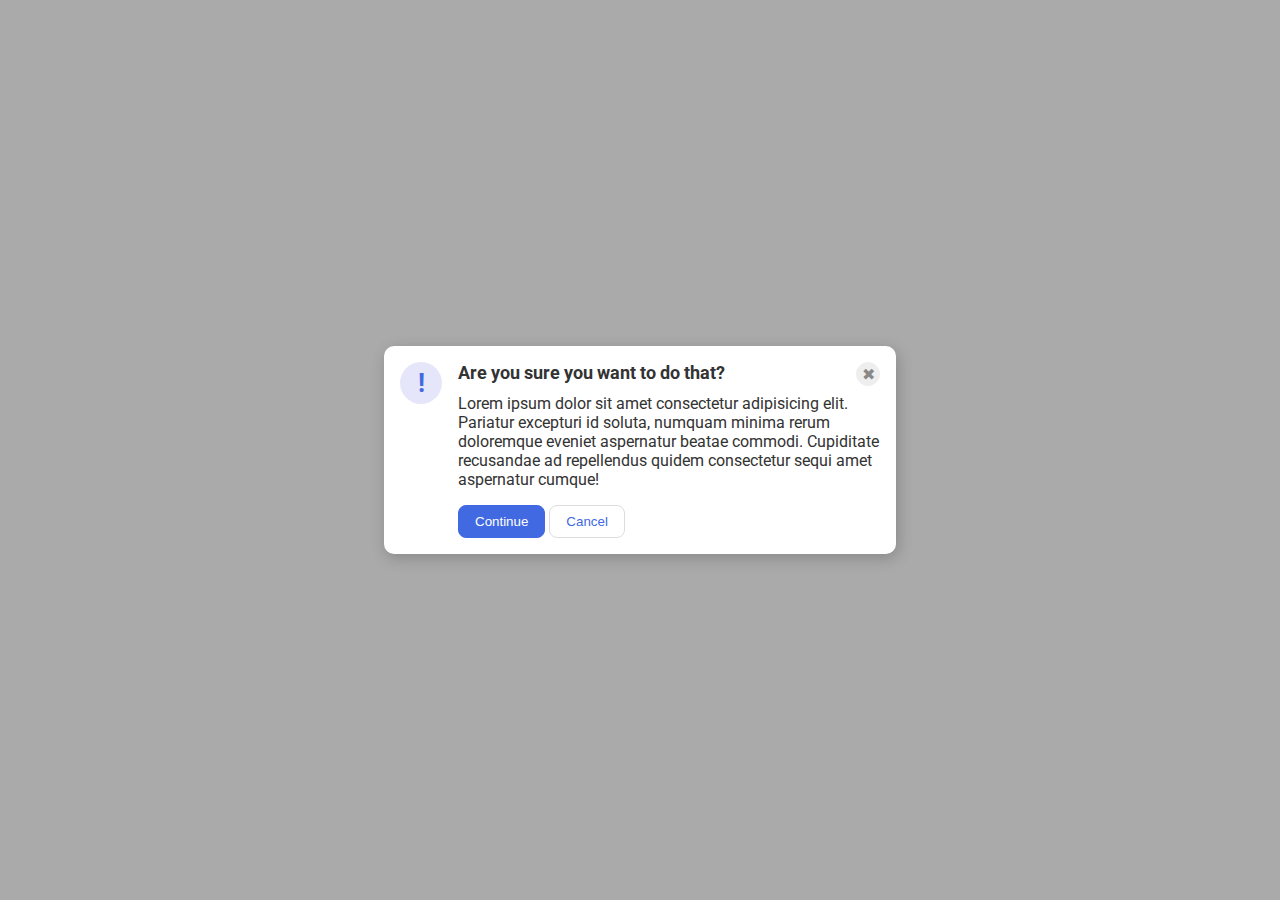
<file: flex/05-flex-modal/index.html>
<!DOCTYPE html>
<html lang="en">
  <head>
    <meta charset="UTF-8" />
    <meta http-equiv="X-UA-Compatible" content="IE=edge" />
    <meta name="viewport" content="width=device-width, initial-scale=1.0" />
    <link rel="stylesheet" href="style.css" />
    <title>Modal</title>
  </head>
  <body>
    <div class="modal">
      <div class="left">
        <div class="icon">!</div>
      </div>
      <div class="middle">
    
          <div class="header">Are you sure you want to do that?
            <button class="close-button">✖</button>
          </div>
          
      
        <div class="text">
          Lorem ipsum dolor sit amet consectetur adipisicing elit. Pariatur
          excepturi id soluta, numquam minima rerum doloremque eveniet
          aspernatur beatae commodi. Cupiditate recusandae ad repellendus quidem
          consectetur sequi amet aspernatur cumque!
        </div>
        <button class="continue">Continue</button>
        <button class="cancel">Cancel</button>
      </div>
    </div>
  </body>
</html>
</file>
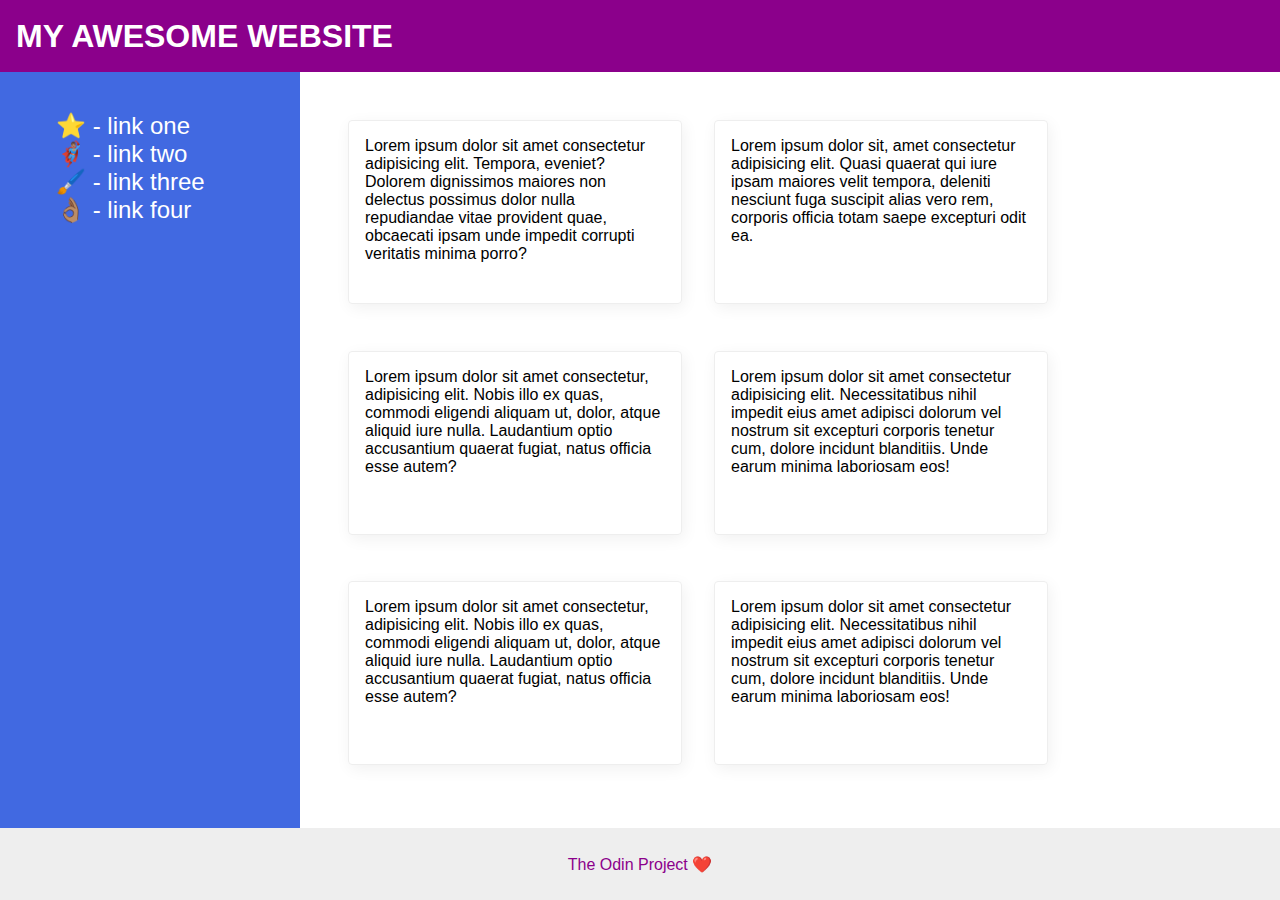
<file: flex/07-flex-layout-2/index.html>
<!DOCTYPE html>
<html lang="en">
  <head>
    <meta charset="UTF-8" />
    <meta http-equiv="X-UA-Compatible" content="IE=edge" />
    <meta name="viewport" content="width=device-width, initial-scale=1.0" />
    <title>The Holy Grail</title>
    <link rel="stylesheet" href="style.css" />
  </head>
  <body>
    <div class="header">MY AWESOME WEBSITE</div>

    <div class="middle">
      <div class="sidebar">
        <ul>
          <li><a href="#">⭐ - link one</a></li>
          <li><a href="#">🦸🏽‍♂️ - link two</a></li>
          <li><a href="#">🖌️ - link three</a></li>
          <li><a href="#">👌🏽 - link four</a></li>
        </ul>
      </div>
      <div class="cards">
        <div class="card">
          Lorem ipsum dolor sit amet consectetur adipisicing elit. Tempora,
          eveniet? Dolorem dignissimos maiores non delectus possimus dolor nulla
          repudiandae vitae provident quae, obcaecati ipsam unde impedit corrupti
          veritatis minima porro?
        </div>
        <div class="card">
          Lorem ipsum dolor sit, amet consectetur adipisicing elit. Quasi quaerat
          qui iure ipsam maiores velit tempora, deleniti nesciunt fuga suscipit
          alias vero rem, corporis officia totam saepe excepturi odit ea.
        </div>
        <div class="card">
          Lorem ipsum dolor sit amet consectetur, adipisicing elit. Nobis illo ex
          quas, commodi eligendi aliquam ut, dolor, atque aliquid iure nulla.
          Laudantium optio accusantium quaerat fugiat, natus officia esse autem?
        </div>
        <div class="card">
          Lorem ipsum dolor sit amet consectetur adipisicing elit. Necessitatibus
          nihil impedit eius amet adipisci dolorum vel nostrum sit excepturi
          corporis tenetur cum, dolore incidunt blanditiis. Unde earum minima
          laboriosam eos!
        </div>
        <div class="card">
          Lorem ipsum dolor sit amet consectetur, adipisicing elit. Nobis illo ex
          quas, commodi eligendi aliquam ut, dolor, atque aliquid iure nulla.
          Laudantium optio accusantium quaerat fugiat, natus officia esse autem?
        </div>
        <div class="card">
          Lorem ipsum dolor sit amet consectetur adipisicing elit. Necessitatibus
          nihil impedit eius amet adipisci dolorum vel nostrum sit excepturi
          corporis tenetur cum, dolore incidunt blanditiis. Unde earum minima
          laboriosam eos!
        </div>

      </div>
      
    </div>

    <div class="footer">The Odin Project ❤️</div>
  </body>
</html>
</file>
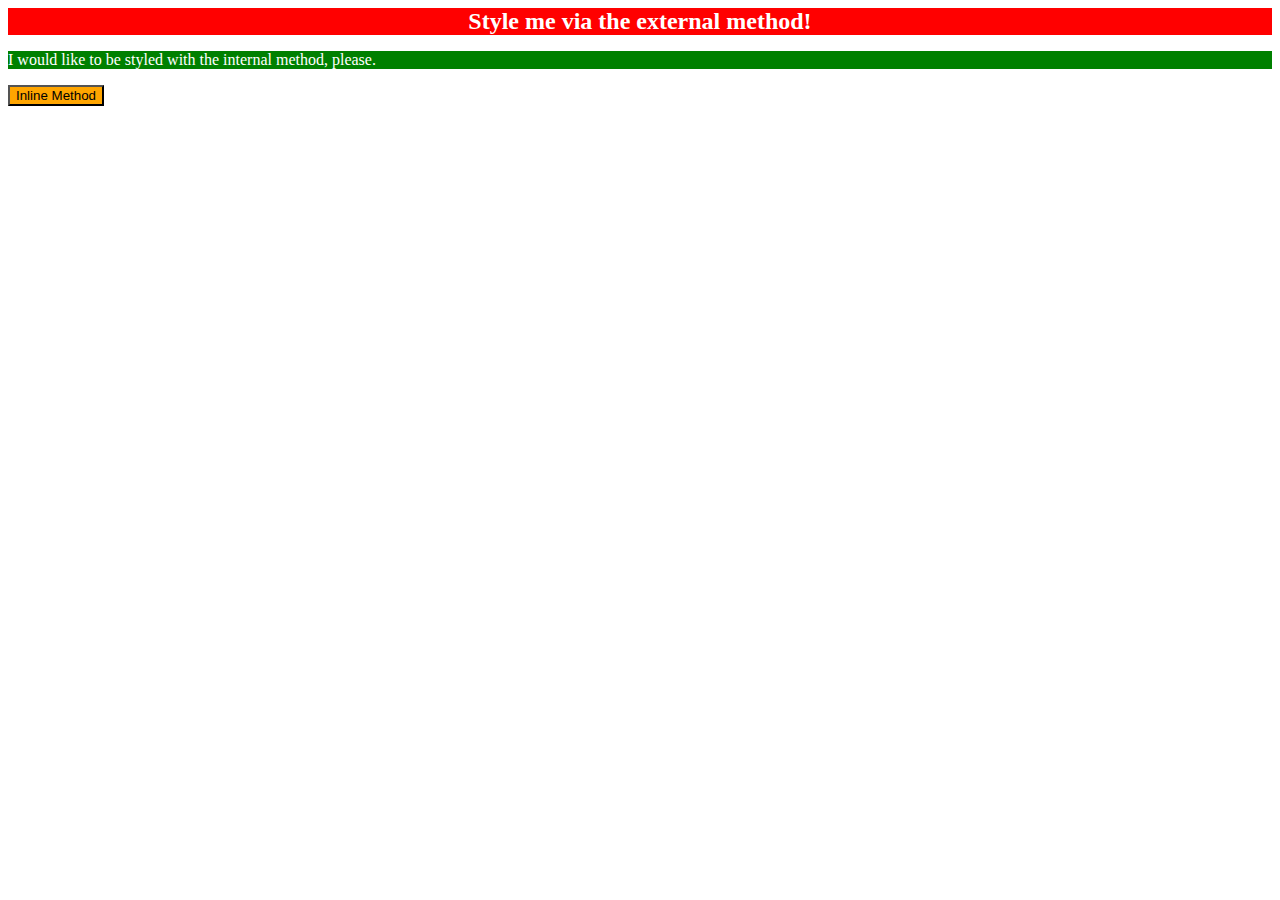
<file: foundations/01-css-methods/index.html>
<!DOCTYPE html>
<html lang="en">
  <head>
    <style>
      p{
        color: white; 
        font-family:Georgia, 'Times New Roman', Times, serif;
        background-color: green;
        font-size:medium;
      }
    </style>
    <link rel="stylesheet" href="styles.css" />
    <meta charset="UTF-8">
    <meta http-equiv="X-UA-Compatible" content="IE=edge">
    <meta name="viewport" content="width=device-width, initial-scale=1.0">
    <title>Methods for Adding CSS</title>
  </head>
  <body>
    <div>Style me via the external method!</div>
    <p>I would like to be styled with the internal method, please.</p>
    <button style = "background-color: orange; color: black;">Inline Method</button>
  </body>
</html>
</file>
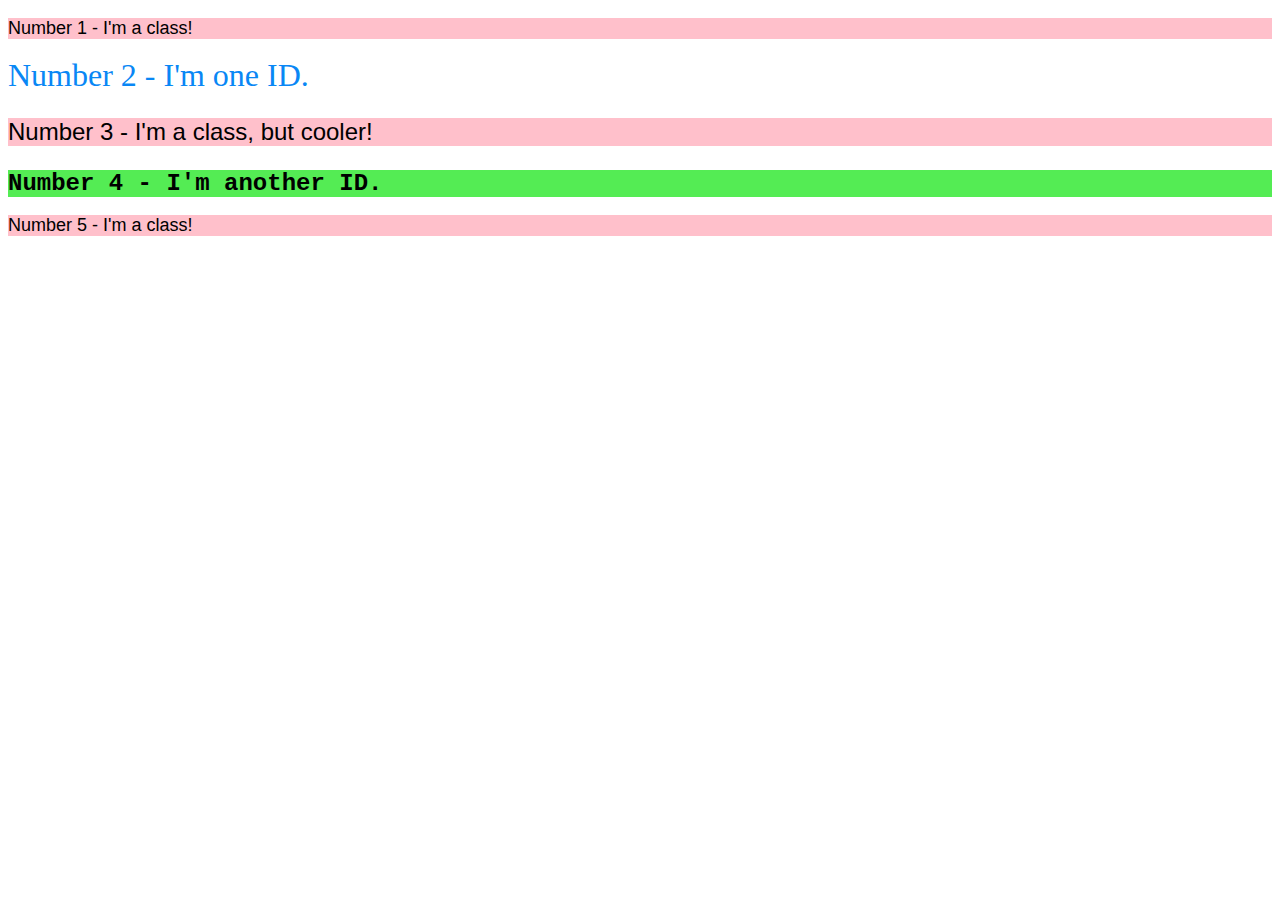
<file: foundations/02-class-id-selectors/index.html>
<!DOCTYPE html>
<html lang="en">
  <head>
    <meta charset="UTF-8">
    <meta http-equiv="X-UA-Compatible" content="IE=edge">
    <meta name="viewport" content="width=device-width, initial-scale=1.0">
    <title>Class and ID Selectors</title>
    <link rel="stylesheet" href="styles.css">
  </head>
  <body>
    <p class = "odd">Number 1 - I'm a class!</p>
    <div class = "num2">Number 2 - I'm one ID.</div>
    <p class = "odd" id = "cooler">Number 3 - I'm a class, but cooler!</p>
    <div class = "num4">Number 4 - I'm another ID.</div>
    <p class = "odd">Number 5 - I'm a class!</p>
  </body>
</html>
</file>
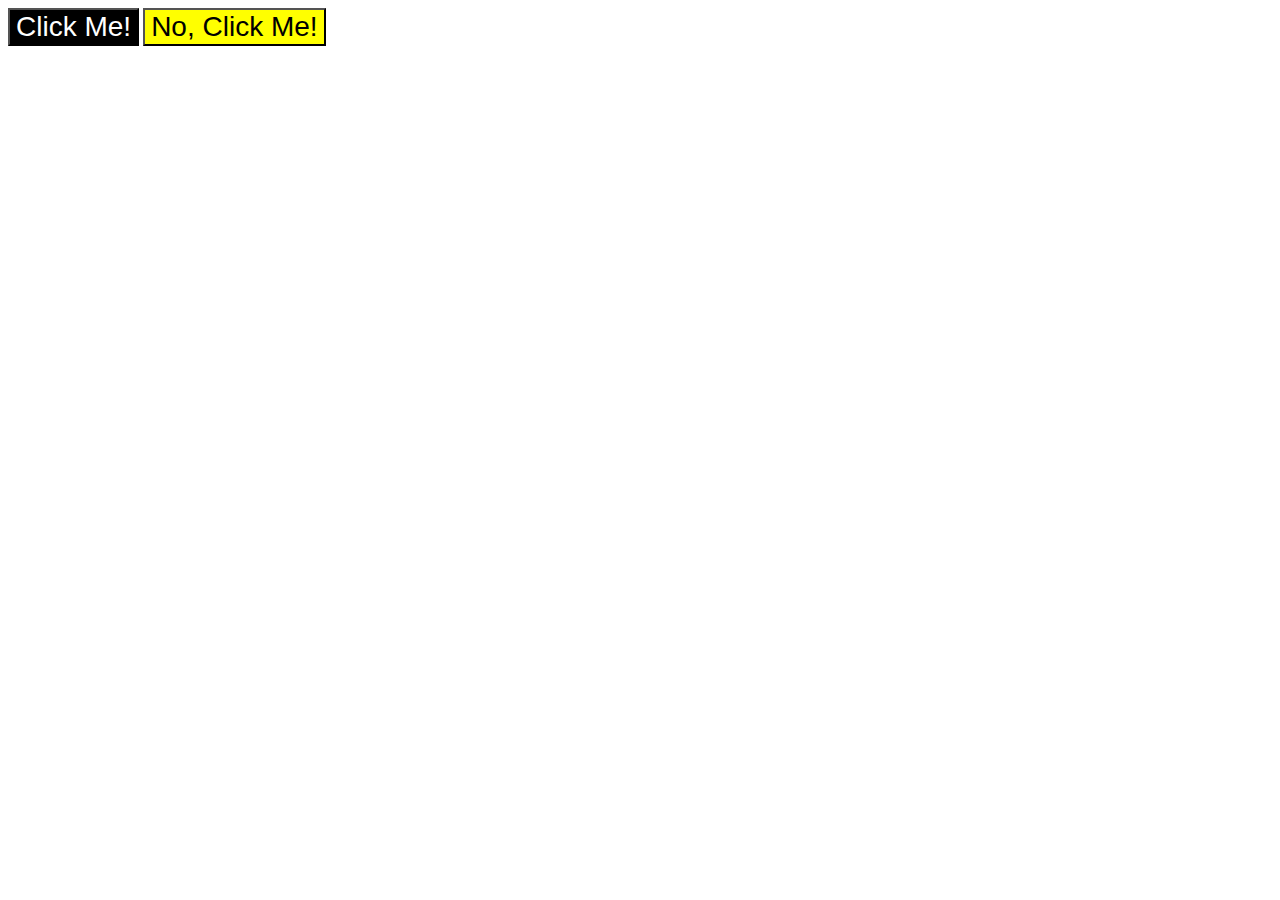
<file: foundations/03-grouping-selectors/index.html>
<!DOCTYPE html>
<html lang="en">
  <head>
    <meta charset="UTF-8">
    <meta http-equiv="X-UA-Compatible" content="IE=edge">
    <meta name="viewport" content="width=device-width, initial-scale=1.0">
    <title>Grouping Selectors</title>
    <link rel="stylesheet" href="style.css">
  </head>
  <body>
    <button class = 'regular'>Click Me!</button>
    <button class = 'fancy' >No, Click Me!</button>
  </body>
</html>


<!-- The first element: a black background and white text
The second element: a yellow background
Both elements: a font size of 28px and a list of fonts containing Helvetica and Times New Roman, with sans-serif as a fallback -->
</file>
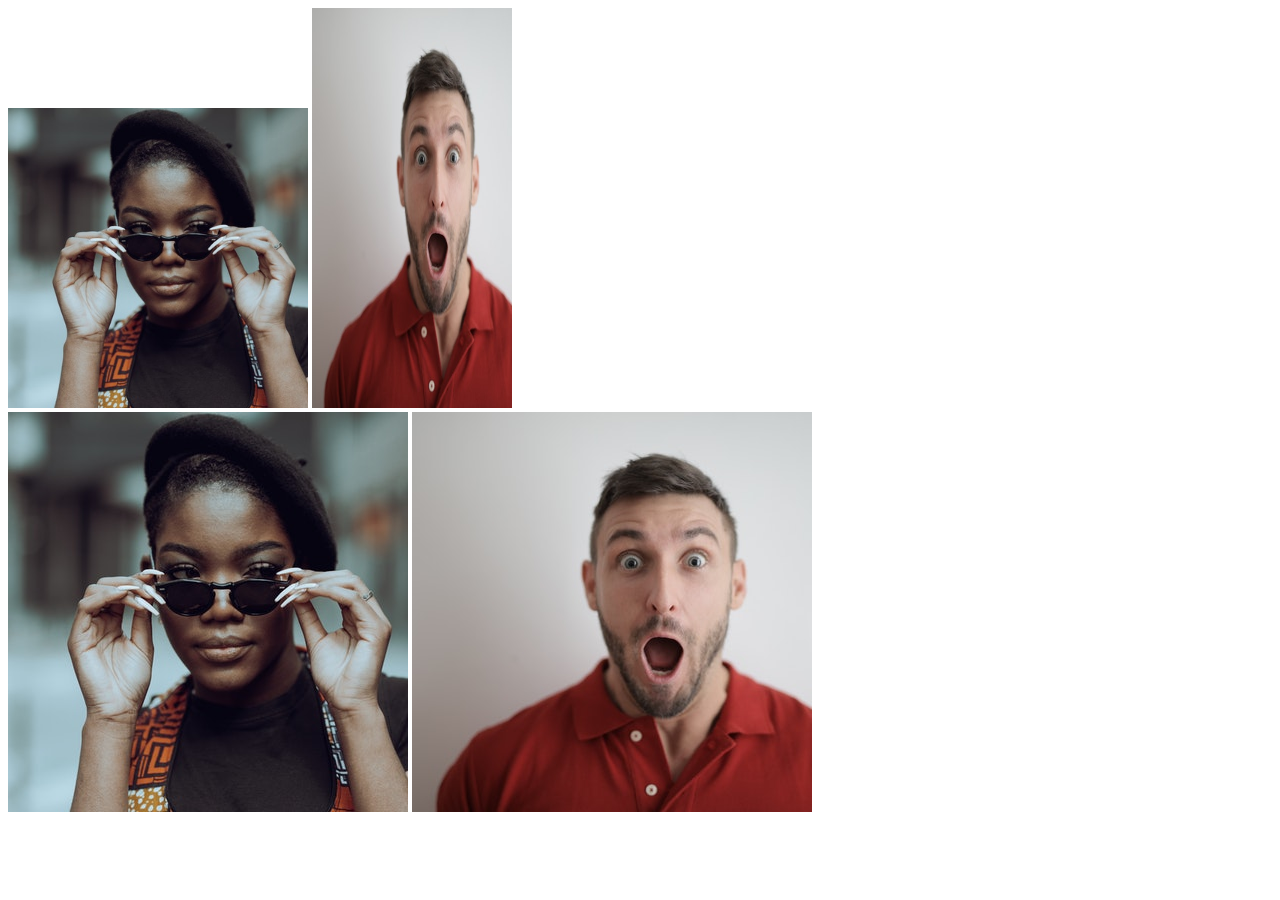
<file: foundations/04-chaining-selectors/index.html>
<!DOCTYPE html>
<html lang="en">
  <head>
    <meta charset="UTF-8">
    <meta http-equiv="X-UA-Compatible" content="IE=edge">
    <meta name="viewport" content="width=device-width, initial-scale=1.0">
    <title>Chaining Selectors</title>
    <link rel="stylesheet" href="style.css">
  </head>
  <body>
    <!-- Check image source path. Review Foundations lesson - Links and Images -->
    <!-- Use the classes BELOW this line -->
    <div>
      <img class="avatar proportioned" src="./images/blackgirl.jpg" alt="Woman with glasses">
      <img class="avatar distorted" src="./images/whitedude.jpg" alt="Man with surprised expression">
    </div>
    <!-- Use the classes ABOVE this line -->
    <div>
      <img class="original proportioned" src="./images/blackgirl.jpg" alt="Woman with glasses">
      <img class="original distorted" src="./images/whitedude.jpg" alt="Man with surprised expression">
    </div>
  </body>
</html>
</file>
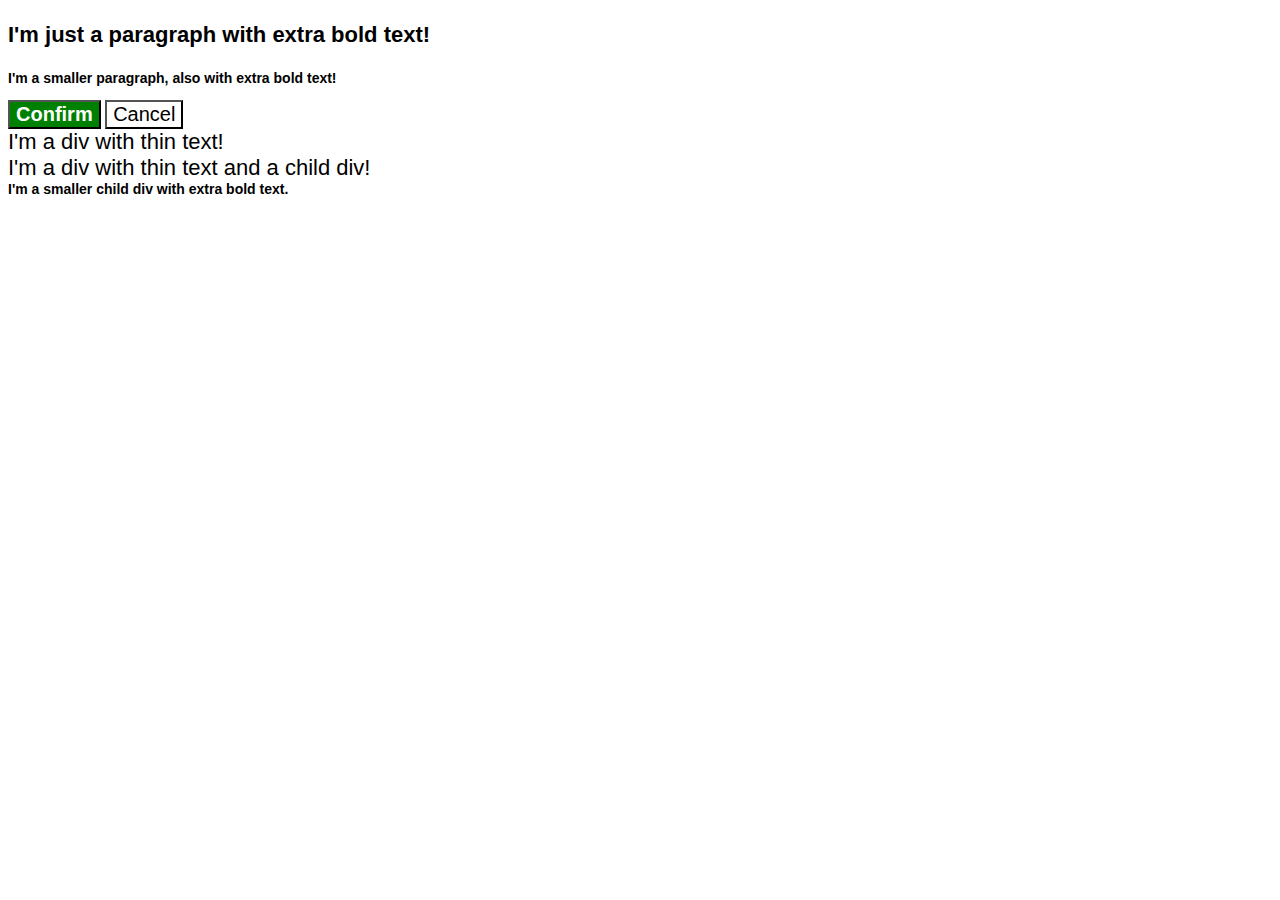
<file: foundations/06-cascade-fix/index.html>
<!DOCTYPE html>
<html lang="en">
  <head>
    <meta charset="UTF-8">
    <meta http-equiv="X-UA-Compatible" content="IE=edge">
    <meta name="viewport" content="width=device-width, initial-scale=1.0">
    <title>Fix the Cascade</title>
    <link rel="stylesheet" href="style.css">
  </head>
  <body>
    <p class="para">I'm just a paragraph with extra bold text!</p>
    <p class="para small-para">I'm a smaller paragraph, also with extra bold text!</p>

    <button id="confirm-button" class="button confirm">Confirm</button>
    <button id="cancel-button" class="button cancel">Cancel</button>

    <div class="text">I'm a div with thin text!</div>
    <div class="text">I'm a div with thin text and a child div!
    <div class="text child">I'm a smaller child div with extra bold text.</div>
    </div>
  </body>
</html>
</file>
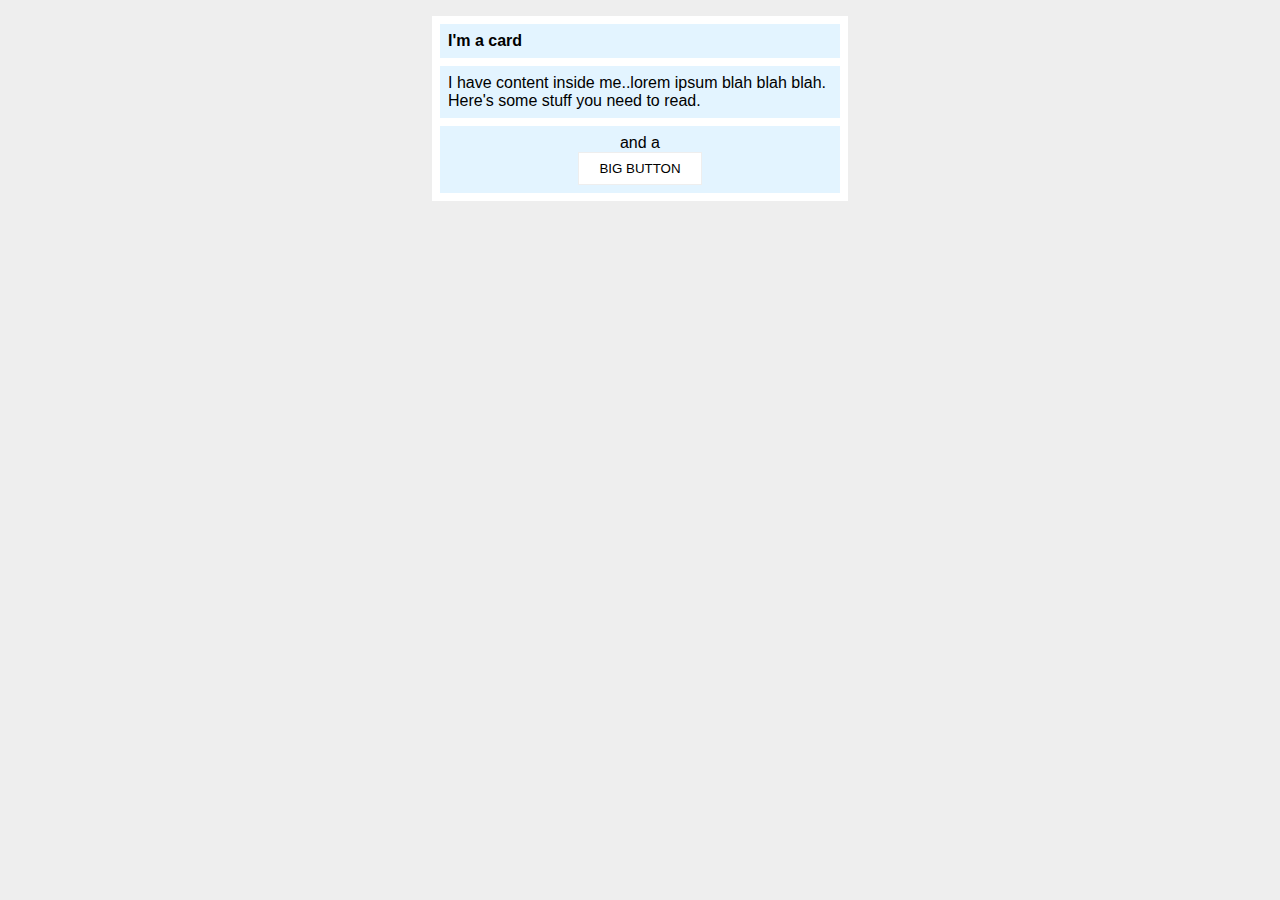
<file: margin-and-padding/02-margin-and-padding-2/index.html>
<!DOCTYPE html>
<html lang="en">
  <head>
    <meta charset="UTF-8">
    <meta http-equiv="X-UA-Compatible" content="IE=edge">
    <meta name="viewport" content="width=device-width, initial-scale=1.0">
    <title>Margin and Padding exercise 2</title>
    <link rel="stylesheet" href="style.css">
  </head>
  <body>
    <div class= "card">
      <h1 class="title">I'm a card</h1>
      <div class="content">I have content inside me..lorem ipsum blah blah blah. Here's some stuff you need to read.</div>
      <div class="button-container">and a <button>BIG BUTTON</button></div>
    </div>
  </body>
</html>
</file>
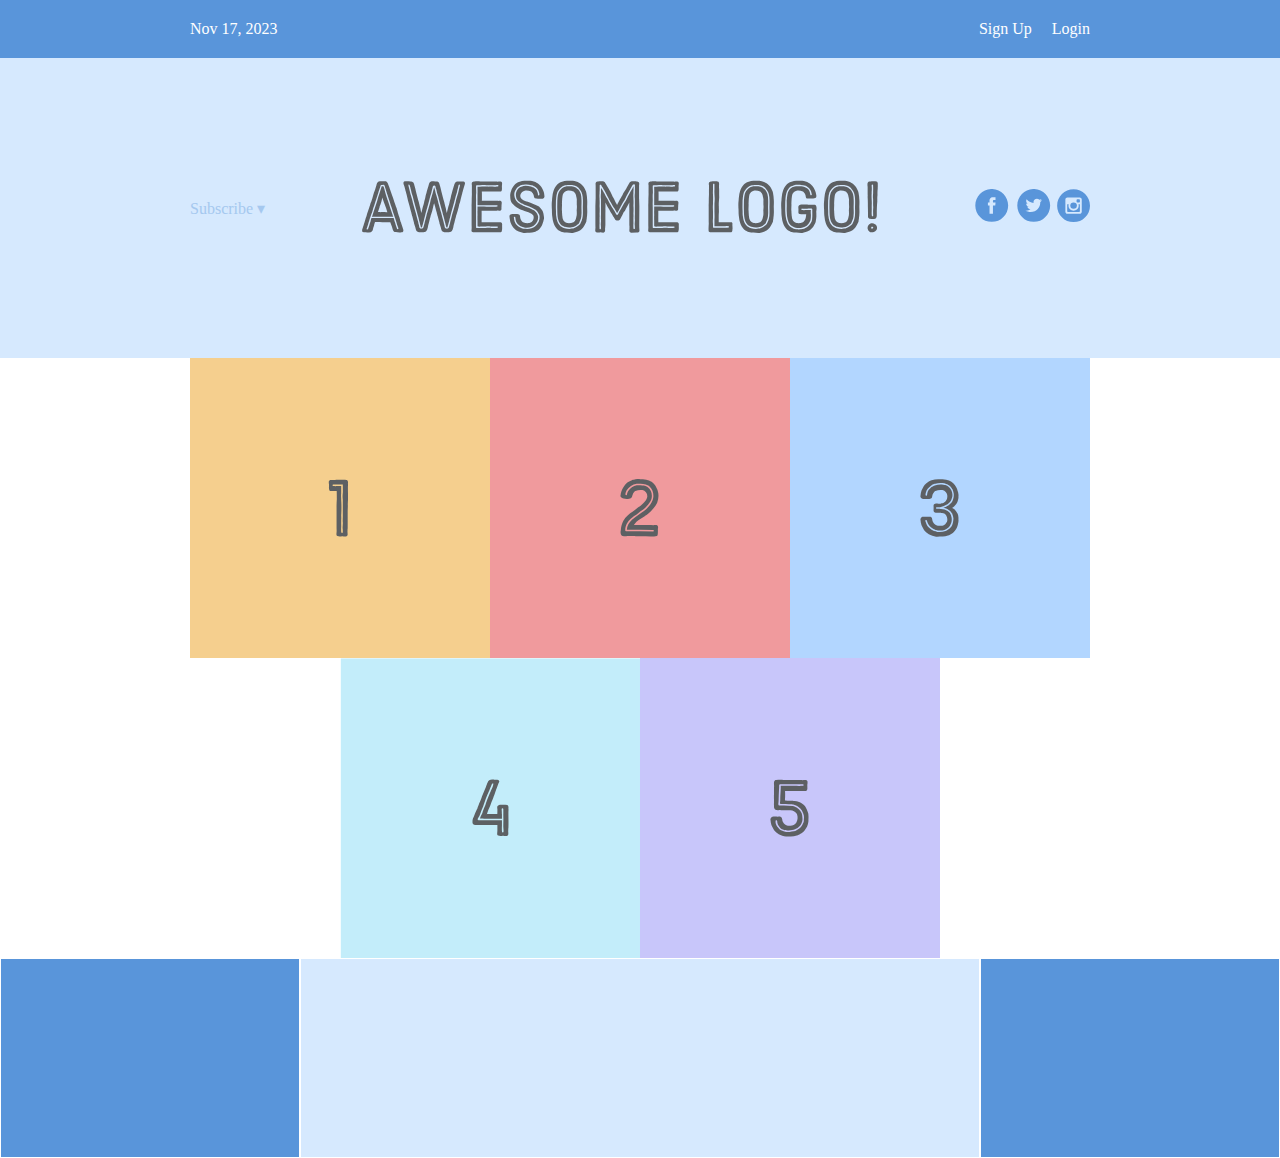
<file: flex/first-flex-project/flex.html>
<!DOCTYPE html>
<html lang="en">
  <head>
    <link rel="stylesheet" href="styles.css" />
    <meta charset="UTF-8" />
    <meta name="viewport" content="width=device-width, initial-scale=1.0" />
    <meta http-equiv="X-UA-Compatible" content="IE=edge" />
    <title>Some web page</title>
  </head>
  <body>
    <div class="menu-container">
      <div class="menu">
        <div class="date">Nov 17, 2023</div>
          <div class="signup">Sign Up</div>
          <!-- This is nested now -->
          <div class="login">Login</div>
          <!-- This one too! -->
      </div>
    </div>
    <div class="header-container">
      <div class="header">
        <div class="subscribe">Subscribe &#9662;</div>
        <div class="logo"><img src="images/awesome-logo.svg" /></div>
        <div class="social"><img src="images/social-icons.svg" /></div>
      </div>
    </div>
    <div class="photo-grid-container">
      <div class="photo-grid">
        <div class="photo-grid-item first-item">
          <img src="images/one.svg" />
        </div>
        <div class="photo-grid-item">
          <img src="images/two.svg" />
        </div>
        <div class="photo-grid-item">
          <img src="images/three.svg" />
        </div>
        <div class="photo-grid-item">
          <img src="images/four.svg" />
        </div>
        <div class="photo-grid-item last-item">
          <img src="images/five.svg" />
        </div>
      </div>
    </div>
    <div class='footer'>
      <div class='footer-item footer-one'></div>
      <div class='footer-item footer-two'></div>
      <div class='footer-item footer-three'></div>
    </div>
  </body>
</html>
</file>
<file: flex/05-flex-modal/style.css>
@import url('https://fonts.googleapis.com/css2?family=Roboto:wght@400;700&display=swap');

html, body {
  height: 100%;
}

body {
  font-family: Roboto, sans-serif;
  margin: 0;
  background: #aaa;
  color: #333;
  /* I'll give you this one for free lol */
  display: flex;
  align-items: center;
  justify-content: center;
}
.header{
  font-weight: bold;
  font-size: large;
  margin-bottom: 8px;
  display: flex;
  justify-content: space-between;
}

.modal {
  background: white;
  width: 480px;
  border-radius: 10px;
  box-shadow: 2px 4px 16px rgba(0,0,0,.2);
  display: flex;
  gap: 16px;
  padding: 16px; 
}

.icon {
  color: royalblue;
  font-size: 26px;
  font-weight: 700;
  background: lavender;
  width: 42px;
  height: 42px;
  border-radius: 50%;
  display: flex;
  align-items: center;
  justify-content: center;
}

.close-button {
  background: #eee;
  border-radius: 50%;
  color: #888;
  font-weight: 400;
  font-size: 16px;
  height: 24px;
  width: 24px;
  display: flex;
  align-items: center;
  justify-content: center;
  border: 1px solid #eee;
  padding: 0;
}

button {
  cursor: pointer;
  padding: 8px 16px;
  border-radius: 8px;
}

button.continue {
  background: royalblue;
  border: 1px solid royalblue;
  color: white;
}

button.cancel {
  background: white;
  border: 1px solid #ddd;
  color: royalblue;
}

.text{
  margin-bottom: 16px;
}
</file>
<file: flex/07-flex-layout-2/style.css>
body {
  font-family: -apple-system, BlinkMacSystemFont, 'Segoe UI', Roboto, Oxygen, Ubuntu, Cantarell, 'Open Sans', 'Helvetica Neue', sans-serif;
  margin: 0;
  min-height: 100vh;
  display: flex;
  flex-direction: column;

}

.header {
  height: 72px;
  background: darkmagenta;
  color: white;
  font-size: 32px;
  display: flex;
  font-weight: 900;
  align-items: center;
  padding: 0 16px;
}

.footer {
  height: 72px;
  background: #eee;
  color: darkmagenta;
  display: flex;
  align-items: center;
  justify-content: center;
}

.sidebar {
  width: 300px;
  background: royalblue;
  box-sizing: border-box;
  flex-shrink: 0;
  padding: 16px;
}

.card {
  border: 1px solid #eee;
  box-shadow: 2px 4px 16px rgba(0,0,0,.06);
  border-radius: 4px;
  padding: 16px;
  margin: 16px;
  width:300px; 
  height: 150px;
}

.middle{
  flex: 1;
  display: flex;

}
ul{
  list-style-type: none;
  font-size: 24px;
}
a{
  text-decoration: none;
  color: white;
  max-width: 300px; 
}
.cards{
  display: flex;
  padding: 32px;
  flex-wrap: wrap;
  align-items: flex-start;
  
}
</file>
<file: foundations/01-css-methods/styles.css>
div{
    color: white; 
    text-align: center;
    font-family:Georgia, 'Times New Roman', Times, serif;
    background-color: red;
    font-size:x-large;
    font-weight: bold;
}
</file>
<file: foundations/02-class-id-selectors/styles.css>
.odd{
    background-color: pink;
    font-family: Helvetica, sans-serif;
    font-size: 18px;
}

#cooler{
    font-size: x-large;
}

.num2{
    color: rgb(9, 135, 245); 
    font-size: xx-large;
}

.num4 {
    background-color: rgb(84, 236, 84);
    font-weight: bold;
    font-family: 'Courier New', Courier, monospace;
    font-size: x-large;
}
</file>
<file: foundations/03-grouping-selectors/style.css>
.regular, .fancy{
    font-size: 28px;
    font-family: Helvetica, 'Times New Roman', sans-serif;
}
.regular{
    background-color: black;
    color:white;
}
.fancy{
    background-color: yellow;
}
/* <!-- The first element: a black background and white text
The second element: a yellow background
Both elements: a font size of 28px and a list of fonts containing Helvetica and Times New Roman, with sans-serif as a fallback --> */
</file>
<file: foundations/04-chaining-selectors/style.css>
/* Add CSS Styling */
.avatar.proportioned{
    width:300px;
    height:auto; 
}
.avatar.distorted{
    width:200px;
    height:400px;

}
</file>
<file: foundations/06-cascade-fix/style.css>
body {
  font-family: Arial, Helvetica, sans-serif;
}

.para {
  color: hsl(0, 0%, 0%);
  font-weight: 800;
  font-size: 22px;
}

.small-para {
  font-size: 14px;
}

.button {
  background-color: rgb(255, 255, 255); 
  color: rgb(0, 0, 0);
  font-size: 20px;
}

.confirm {
  background: green;
  color: white;
  font-weight: bold;
} 

div.text {
  font-size: 22px;
  font-weight: 100;
}

.text.child {
  font-weight: 800;
  font-size: 14px;
}
</file>
<file: margin-and-padding/02-margin-and-padding-2/style.css>
body {
  background: #eee;
  font-family: sans-serif;
  box-sizing: border-box;
  
}

.card {
  width: 400px;
  background: #fff;
  margin: 16px auto;
  padding: 8px;
}

.title {
  background: #e3f4ff;
  font-size: 16px;
  padding:8px; 
  margin-top: 0;
  margin-bottom: 8px;
}

.content {
  background: #e3f4ff;
  padding: 8px; 
  margin: 8px 0; 
}

.button-container {
  background: #e3f4ff;
  text-align: center;
  padding: 8px;
  margin-bottom: 0px; 
}

button {
  background: white;
  display: block;
  border: 1px solid #eee;
  margin: 0 auto; 
  padding: 8px 20px; 
}
</file>
<file: flex/first-flex-project/styles.css>
*{
  padding: 0; 
  margin: 0; 
  box-sizing: border-box;
}
.menu-container{
  background-color: #5995da;
  color: #fff;
  padding: 20px 0;  
  display: flex; 
  justify-content: center;
}
.menu{
  display: flex;
  justify-content: space-between;
  width: 900px; 
}
.signup{
  margin-left: auto;
}
.login{
  margin-left: 20px; 
}
.header-container{
  background-color: #D6E9FE;
  display:flex; 
  justify-content: center;
}

.header{
  display:flex; 
  width:900px; 
  height: 300px; 
  justify-content: space-between;
  align-items: center;
  color: #A5C8EF; 
}

.photo-grid-container{
  display:flex; 
  justify-content: center;
}

.photo-grid{
  display:flex; 
  justify-content: center;
  flex-wrap: wrap;
  width: 900px; 
}
.photo-grid-item{
  width: 300px; 
  height:300px; 
}

.footer {
  display: flex;
  justify-content: space-between;
}

.footer-item {
  border: 1px solid #fff;
  background-color: #D6E9FE;
  height: 200px;
  flex: 1;
}

.footer-one,
.footer-three {
  background-color: #5995DA;
  flex: initial;
  width: 300px;
}
</file>
